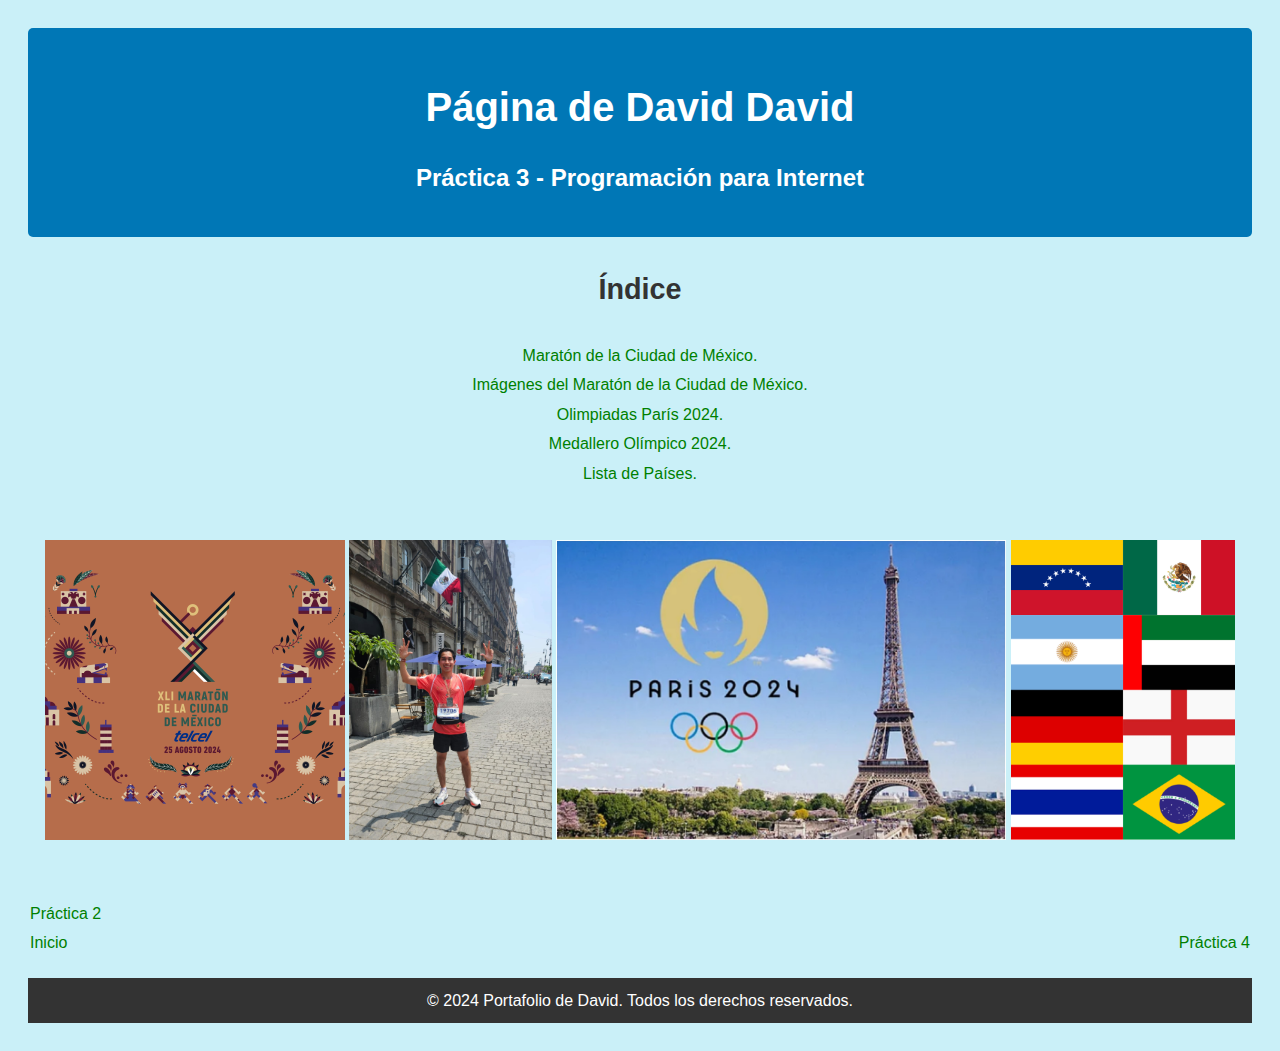
<file: practica3/index.html>
<!DOCTYPE html>
<html lang="en">
<head>
    <meta charset="UTF-8">
    <meta name="viewport" content="width=device-width, initial-scale=1.0">
    <title>Inicio</title>
    <link rel="stylesheet" href="../proyectoMT.css">
</head>
<body>
    <header>
    <h1>Página de David David</h1>
    <h2>Práctica 3 - Programación para Internet </h2>
    </header>
    <h3 id="index">Índice</h3>
    <div>
        <a href="https://maraton.cdmx.gob.mx/" target="_blank">Maratón de la Ciudad de México.</a><br>
        <a href="Imagenes.html">Imágenes del Maratón de la Ciudad de México.</a><br>
        <a href="https://olympics.com/en/paris-2024/olympic-games" target="_blank">Olimpiadas París 2024.</a><br>
        <a href="EstiloExterno.html">Medallero Olímpico 2024.</a><br>
        <a href="Tabla.html">Lista de Países.</a><br>
    </div>
    <br><br>
    <div>
        <img src="mar.png" alt="Link muerto" height="300px">
        <img src="portada.jpg" alt="Link muerto" height="300px">
        <img src="paris.jpg" alt="Link muerto" height="300px" >
        <img src="banderas.png" alt="Link muerto" height="300px" >
    </div>
    <br><br>
    <a href="../practica2/Elementos.html">Práctica 2</a><br>
    <a href="../proyectoMT.html">Inicio</a>
    <a id="despues" href="../practica4/practica4.html">Práctica 4</a>
    <footer>
      <p>&copy; 2024 Portafolio de David. Todos los derechos reservados.</p>
    </footer>
</body>
</html>
</file>
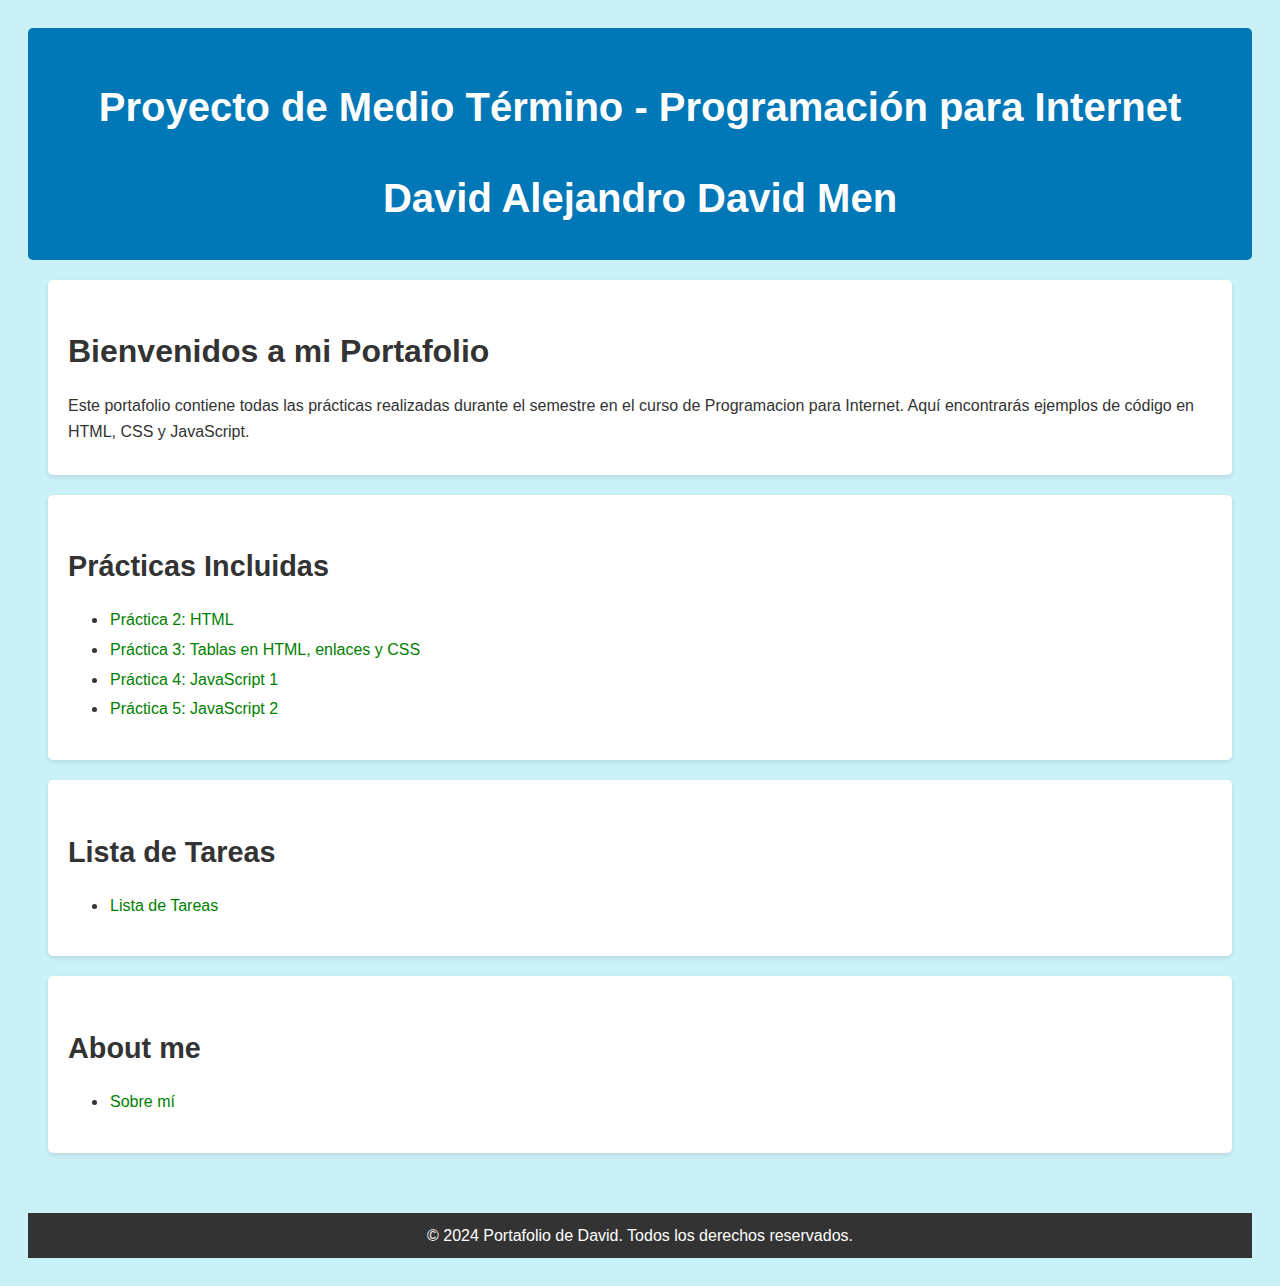
<file: proyectoMT.html>
<!DOCTYPE html>
<html lang="es">
<head>
  <meta charset="UTF-8">
  <meta name="viewport" content="width=device-width, initial-scale=1.0">
  <title>Portafolio Personal - David</title>
  <link rel="stylesheet" href="proyectoMT.css"> <!-- Este es tu archivo CSS externo -->
</head>
<body>

  <!-- Cabecera -->
  <header>
    <h1>Proyecto de Medio Término - Programación para Internet</h1>
    <h1>David Alejandro David Men</h1>
  </header>

  <!-- Contenido principal -->
  <main class="container">
    <section>
      <h2>Bienvenidos a mi Portafolio</h2>
      <p>Este portafolio contiene todas las prácticas realizadas durante el semestre en el curso de Programacion para Internet. Aquí encontrarás ejemplos de código en HTML, CSS y JavaScript.</p>
    </section>

    <section>
      <h3>Prácticas Incluidas</h3>
      <ul>
        <li><a href="practica2/Elementos.html">Práctica 2: HTML</a></li>
        <li><a href="practica3/index.html">Práctica 3: Tablas en HTML, enlaces y CSS</a></li>
        <li><a href="practica4/practica4.html">Práctica 4: JavaScript 1</a></li>
        <li><a href="practica5/practica5.html">Práctica 5: JavaScript 2</a></li>
      </ul>
    </section>

    <section>
      <h3>Lista de Tareas</h3>
      <ul>
        <li><a href="tareas/tareas.html">Lista de Tareas</a></li>
      </ul>
    </section>

    <section>
      <h3>About me</h3>
      <ul>
        <li><a href="about/QuienSoy.html">Sobre mí</a></li>
      </ul>
    </section>
  </main>

  <!-- Footer -->
  <footer>
    <p>&copy; 2024 Portafolio de David. Todos los derechos reservados.</p>
  </footer> 

</body>
</html>
</file>
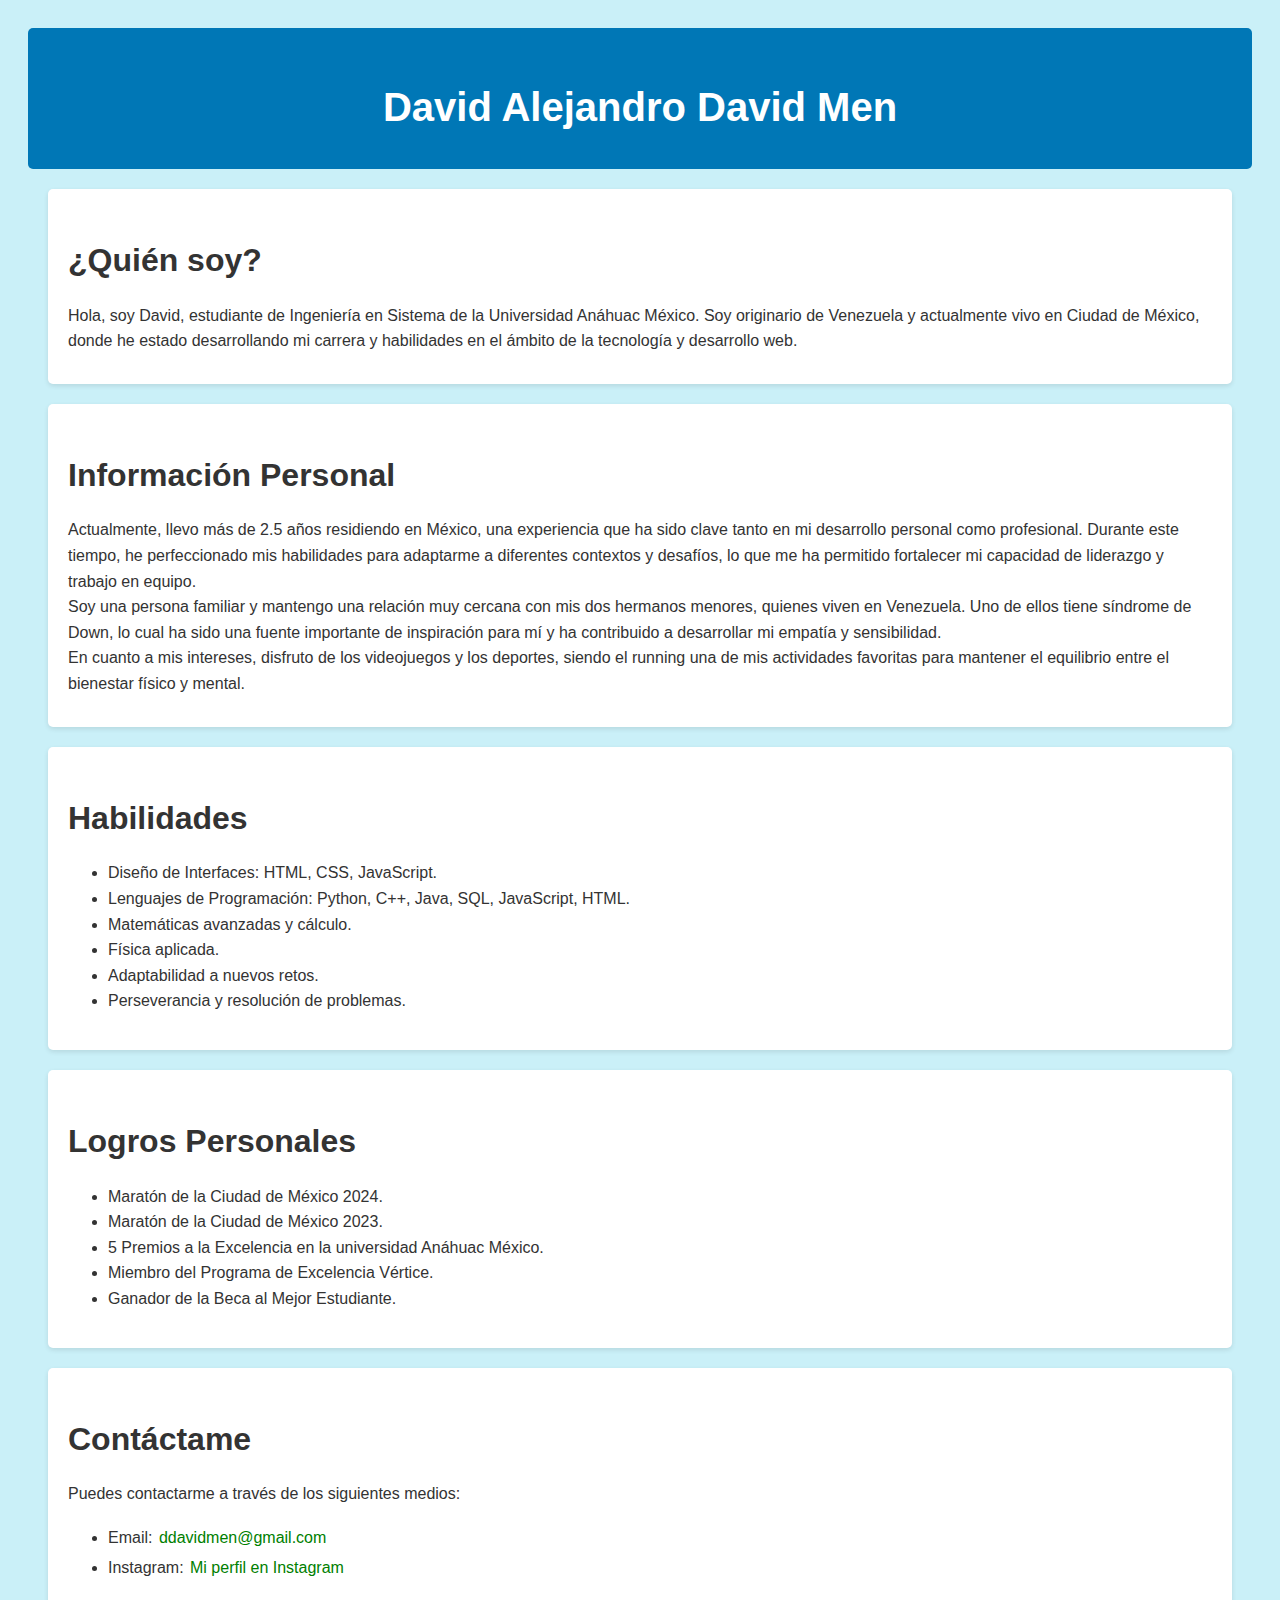
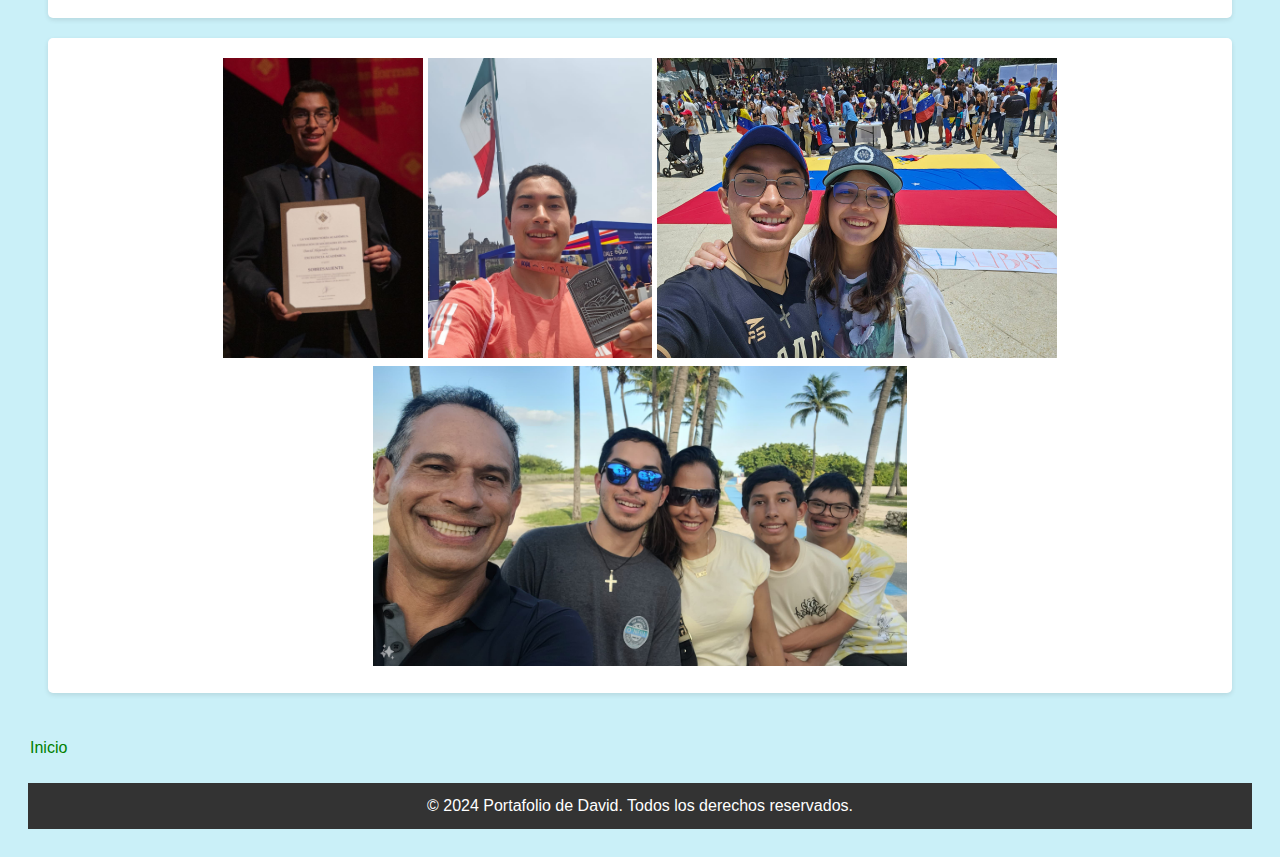
<file: about/QuienSoy.html>
<!DOCTYPE html>
<html lang="es">
<head>
  <meta charset="UTF-8">
  <meta name="viewport" content="width=device-width, initial-scale=1.0">
  <title>David David</title>
  <link rel="stylesheet" href="../proyectoMT.css"> 
</head>
<body>

  <header>
    <h1>David Alejandro David Men</h1>
  </header>

  <main class="container">
    <section>
      <h2>¿Quién soy?</h2>
      <p>
        Hola, soy David, estudiante de Ingeniería en Sistema de la Universidad Anáhuac México. 
        Soy originario de Venezuela y actualmente vivo en Ciudad de México, donde 
        he estado desarrollando mi carrera y habilidades en el ámbito de la tecnología y desarrollo web.
      </p>
    </section>

    <section>
      <h2>Información Personal</h2>
      <p>
        Actualmente, llevo más de 2.5 años residiendo en México, una experiencia que ha sido clave tanto en mi desarrollo personal como profesional. Durante este tiempo, 
        he perfeccionado mis habilidades para adaptarme a diferentes contextos y desafíos, lo que me ha permitido fortalecer mi capacidad de liderazgo y trabajo en equipo.<br>
        Soy una persona familiar y mantengo una relación muy cercana con mis dos hermanos menores, quienes viven en Venezuela. Uno de ellos tiene síndrome de Down, 
        lo cual ha sido una fuente importante de inspiración para mí y ha contribuido a desarrollar mi empatía y sensibilidad.<br>
        En cuanto a mis intereses, disfruto de los videojuegos y los deportes, siendo el running una de mis actividades favoritas 
        para mantener el equilibrio entre el bienestar físico y mental.
      </p>
    </section>
    <section>
      <h2>Habilidades</h2>
      <ul>
        <li>Diseño de Interfaces: HTML, CSS, JavaScript.</li>
        <li>Lenguajes de Programación: Python, C++, Java, SQL, JavaScript, HTML. </li>
        <li>Matemáticas avanzadas y cálculo.</li>
        <li>Física aplicada.</li>
        <li>Adaptabilidad a nuevos retos.</li>
        <li>Perseverancia y resolución de problemas.</li>
      </ul>
</section>
    <section>
      <h2>Logros Personales</h2>
      <ul>
        <li>Maratón de la Ciudad de México 2024.</li>
        <li>Maratón de la Ciudad de México 2023.</li>
        <li>5 Premios a la Excelencia en la universidad Anáhuac México.</li>
        <li>Miembro del Programa de Excelencia Vértice.</li>
        <li>Ganador de la Beca al Mejor Estudiante.</li>
      </ul>
    </section>

<section>
    <h2>Contáctame</h2>
    <p>Puedes contactarme a través de los siguientes medios:</p>
    <ul>
      <li>Email: <a href="mailto:ddavidmen@gmail.com">ddavidmen@gmail.com</a></li>
      <li>Instagram: <a href="https://www.instagram.com/ddavidmen/" target="_blank">Mi perfil en Instagram</a></li>
    </ul>
  </section>
<section>
  <div>
    <img src="foto1.jpg" alt="Link muerto" height="300px">
    <img src="foto3.jpg" alt="Link muerto" height="300px">
    <img src="foto4.jpg" alt="Link muerto" height="300px" >
    <img src="foto2.jpg" alt="Link muerto" height="300px" >
</div>
</section>

  </main>
  <a href="../proyectoMT.html">Inicio</a>
  <footer>
    <p>&copy; 2024 Portafolio de David. Todos los derechos reservados.</p>
  </footer>

</body>
</html>
</file>
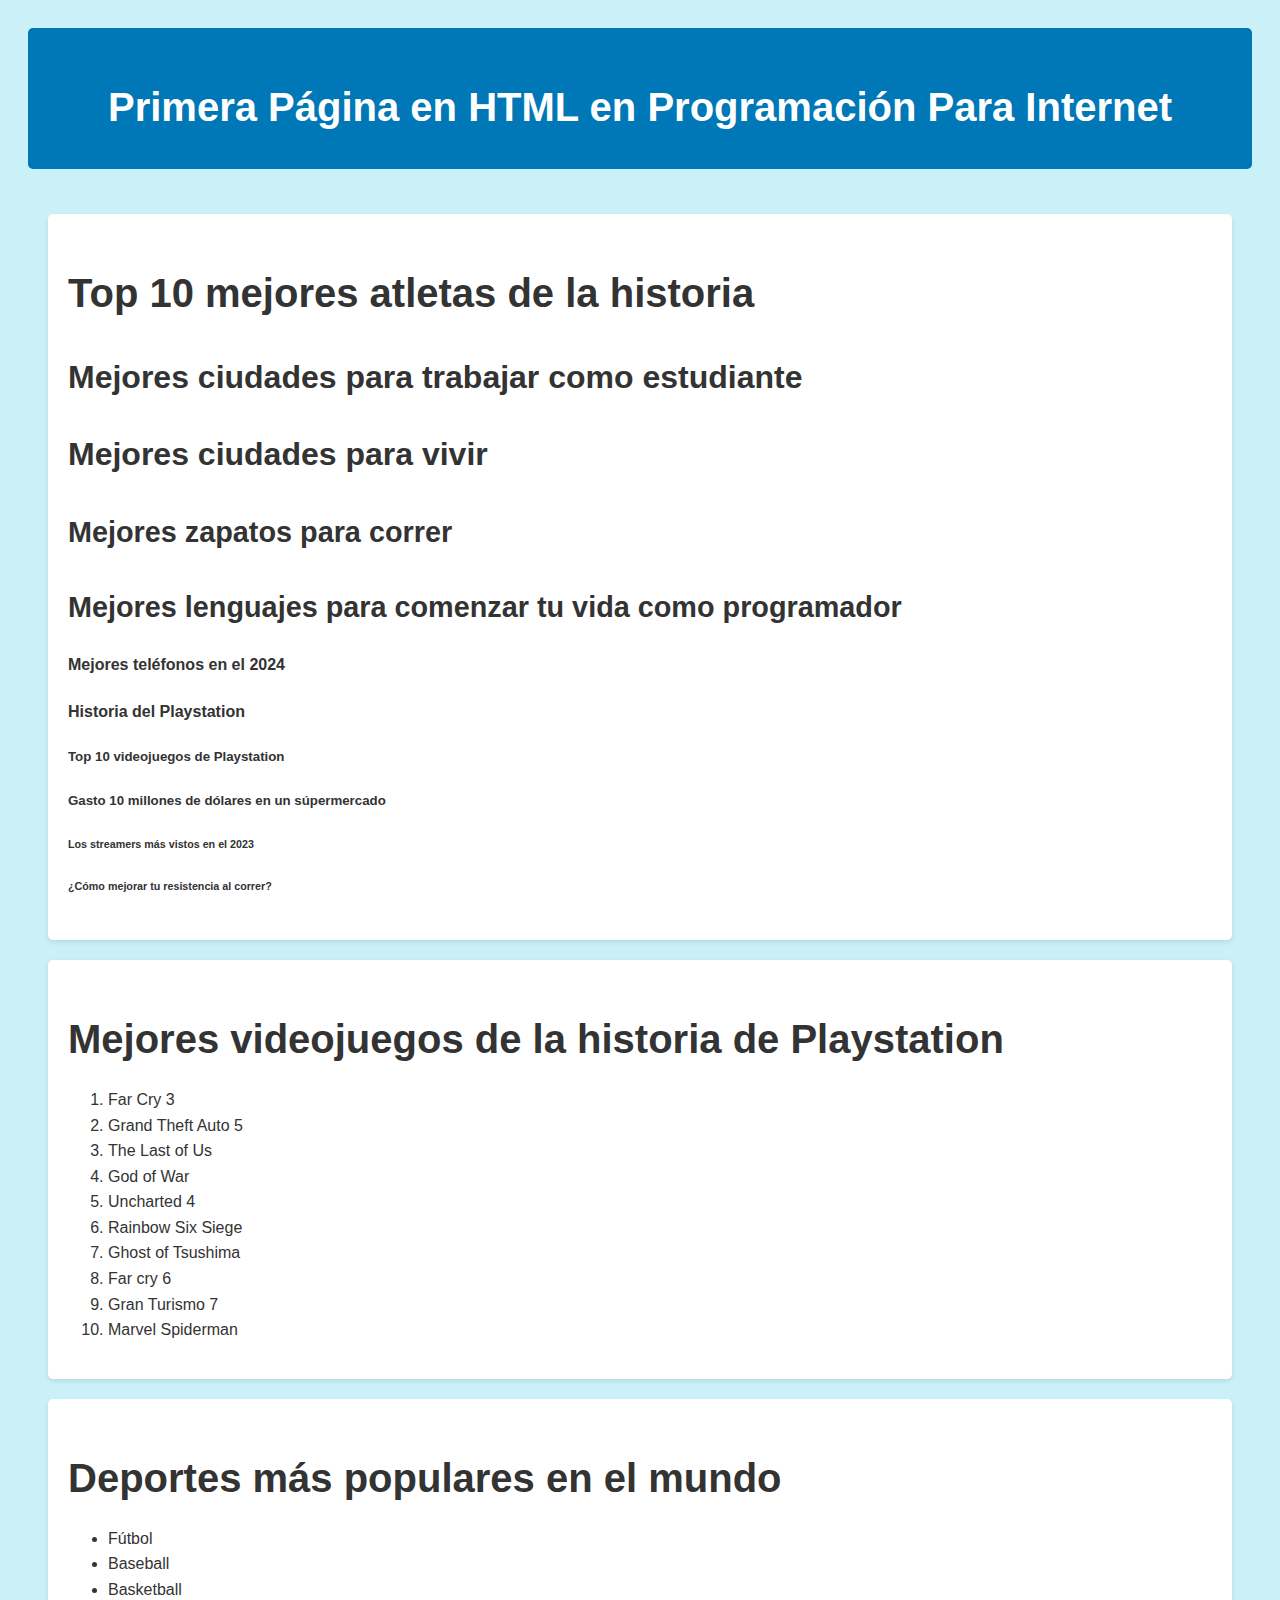
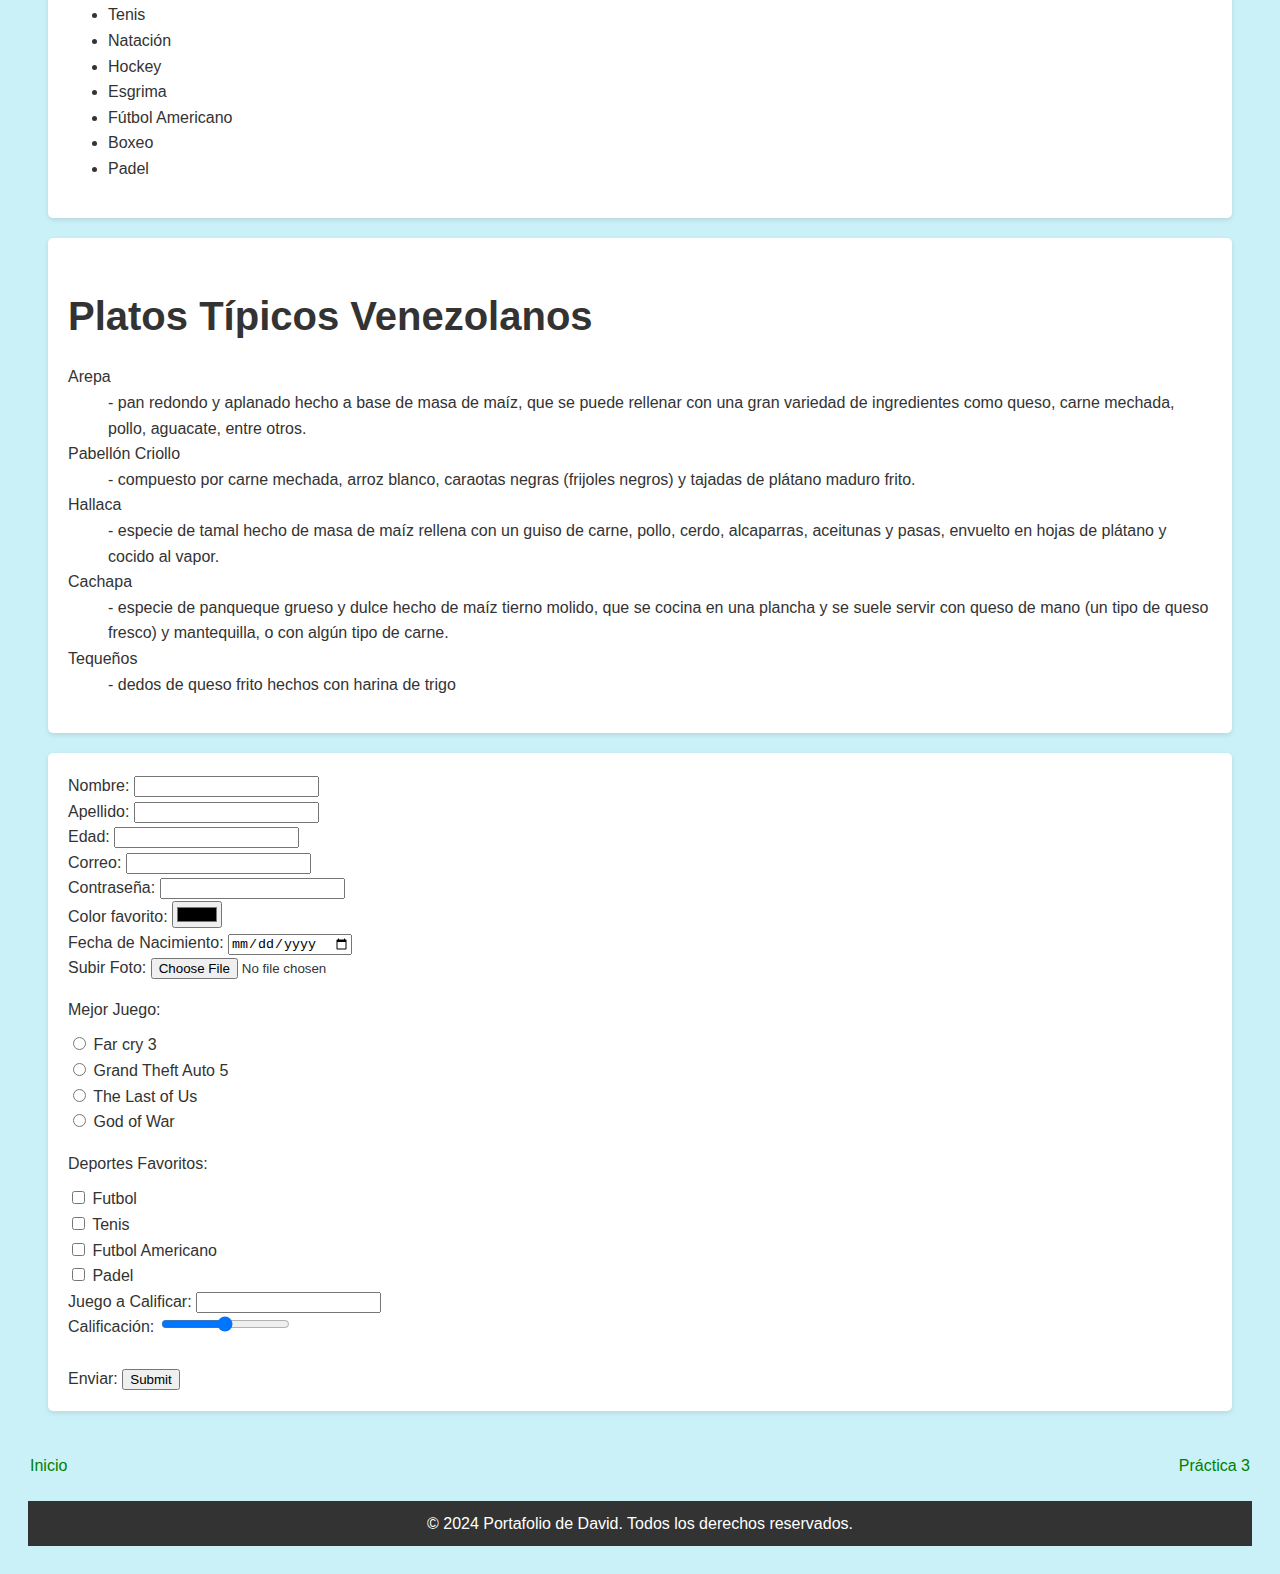
<file: practica2/Elementos.html>
<!DOCTYPE html>
<html lang="en">

<head>
  <meta charset="UTF-8">
  <meta name="viewport" content="width=device-width, initial-scale=1.0">
  <title>Práctica 2</title>
  <link rel="stylesheet" href="../proyectoMT.css">
</head>

<body>
  <!--Encabezados-->
  <header>
    <h1>Primera Página en HTML en Programación Para Internet</h1>
  </header>
  <br>
  <main class="container">
  <section>
    <h1>Top 10 mejores atletas de la historia</h1>
    <h2>Mejores ciudades para trabajar como estudiante</h2>
    <h2>Mejores ciudades para vivir</h2>
    <h3>Mejores zapatos para correr</h3>
    <h3>Mejores lenguajes para comenzar tu vida como programador</h3>
    <h4>Mejores teléfonos en el 2024</h4>
    <h4>Historia del Playstation</h4>
    <h5>Top 10 videojuegos de Playstation</h5>
    <h5>Gasto 10 millones de dólares en un súpermercado</h5>
    <h6>Los streamers más vistos en el 2023</h6>
    <h6>¿Cómo mejorar tu resistencia al correr?</h6>
  </section>

  <section>
    <!--Lista ordenada-->
    <h1>Mejores videojuegos de la historia de Playstation</h1>
    <ol>
      <li>Far Cry 3</li>
      <li>Grand Theft Auto 5</li>
      <li>The Last of Us</li>
      <li>God of War</li>
      <li>Uncharted 4</li>
      <li>Rainbow Six Siege</li>
      <li>Ghost of Tsushima</li>
      <li>Far cry 6</li>
      <li>Gran Turismo 7</li>
      <li>Marvel Spiderman</li>
    </ol>
  </section>
  <!--Lista no ordenada-->
  <section>
    <h1>Deportes más populares en el mundo</h1>
    <ul>
      <li>Fútbol</li>
      <li>Baseball</li>
      <li>Basketball</li>
      <li>Tenis</li>
      <li>Natación</li>
      <li>Hockey</li>
      <li>Esgrima</li>
      <li>Fútbol Americano</li>
      <li>Boxeo</li>
      <li>Padel</li>
    </ul>
  </section>
  <section>
    <!--Lista descriptiva-->
    <h1>Platos Típicos Venezolanos</h1>
    <dl>
      <dt>Arepa</dt>
      <dd>- pan redondo y aplanado hecho a base de masa de maíz, que se puede rellenar con una gran variedad de
        ingredientes como queso,
        carne mechada, pollo, aguacate, entre otros.</dd>
      <dt>Pabellón Criollo</dt>
      <dd>- compuesto por carne mechada, arroz blanco, caraotas negras (frijoles negros) y tajadas de plátano maduro
        frito. </dd>
      <dt>Hallaca</dt>
      <dd>- especie de tamal hecho de masa de maíz rellena con un guiso de carne, pollo, cerdo, alcaparras, aceitunas y
        pasas,
        envuelto en hojas de plátano y cocido al vapor.</dd>
      <dt>Cachapa</dt>
      <dd>- especie de panqueque grueso y dulce hecho de maíz tierno molido, que se cocina en una plancha y se suele
        servir con queso de
        mano (un tipo de queso fresco) y mantequilla, o con algún tipo de carne.</dd>
      <dt>Tequeños</dt>
      <dd>- dedos de queso frito hechos con harina de trigo</dd>
    </dl>
  </section>
  <!--Formulario-->
  <section>
    <form action="#">
      Nombre: <input type="text"> <br>
      Apellido: <input type="text"> <br>

      Edad: <input type="number"> <br>
      Correo: <input type="email"> <br>
      Contraseña: <input type="password"> <br>
      Color favorito: <input type="color"> <br>
      Fecha de Nacimiento: <input type="date"><br>
      Subir Foto: <input type="file"><br>
      <p>Mejor Juego: </p>
      <input type="radio" name="juego"> Far cry 3 <br>
      <input type="radio" name="juego"> Grand Theft Auto 5 <br>
      <input type="radio" name="juego"> The Last of Us <br>
      <input type="radio" name="juego"> God of War <br>

      <p>Deportes Favoritos: </p>
      <input type="checkbox" name="deporte"> Futbol <br>
      <input type="checkbox" name="deporte"> Tenis <br>
      <input type="checkbox" name="deporte"> Futbol Americano <br>
      <input type="checkbox" name="deporte"> Padel <br>

      Juego a Calificar: <input type="text"> <br>
      Calificación: <input type="range" min="0" max="100" step="10"><br>
      <br>
      Enviar: <input type="submit"> <br>
    </form>
  </section>
  </main>
  <a href="../proyectoMT.html">Inicio</a>
  <a id="despues" href="../practica3/index.html">Práctica 3</a>
  <footer>
    <p>&copy; 2024 Portafolio de David. Todos los derechos reservados.</p>
  </footer>
</body>

</html>
</file>
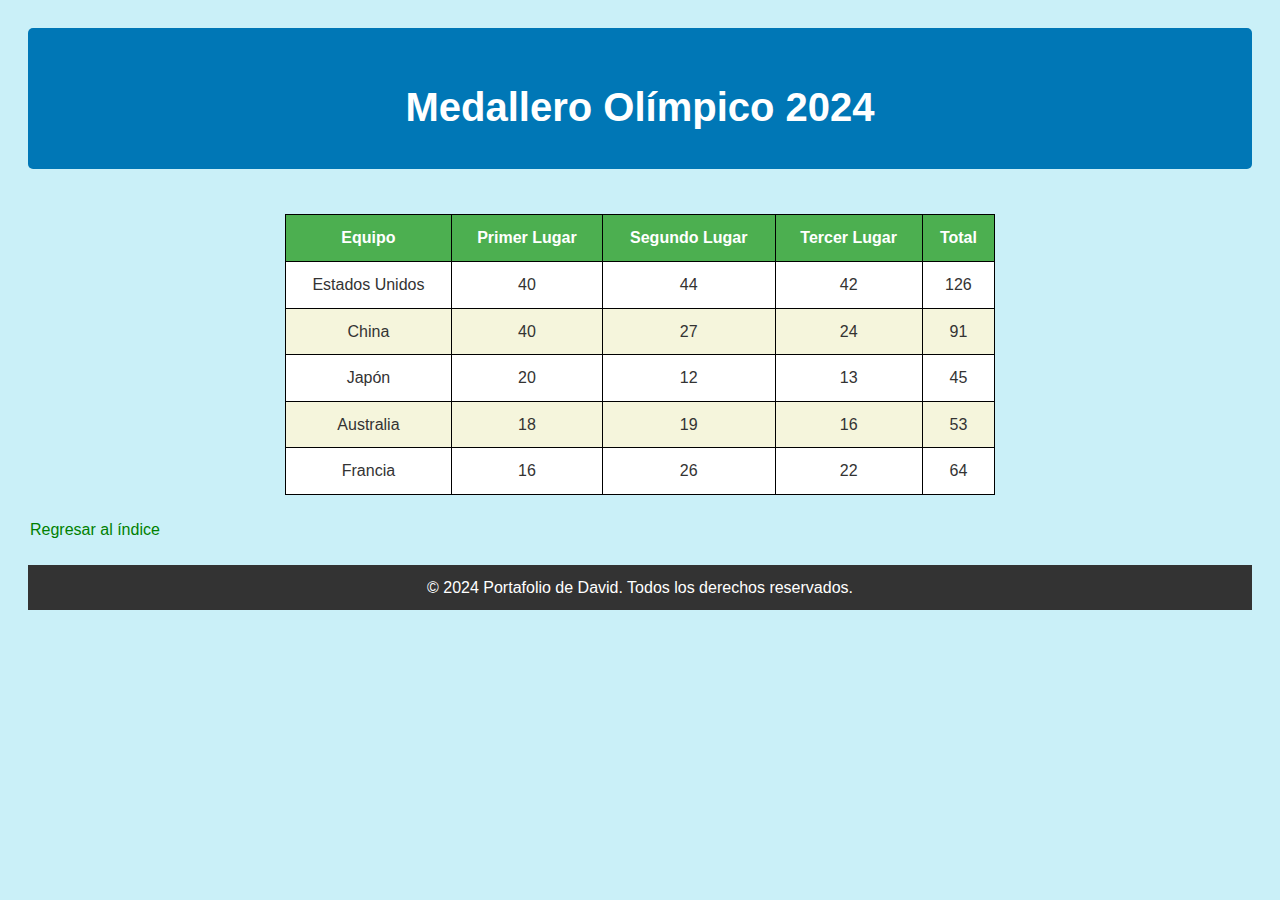
<file: practica3/EstiloExterno.html>
<!DOCTYPE html>
<html lang="en">
<head>
    <meta charset="UTF-8">
    <meta name="viewport" content="width=device-width, initial-scale=1.0">
    <title>Medallero</title>
    <link rel="stylesheet" href="../proyectoMT.css">
    <link rel="stylesheet" href="../tablasMT.css">
</head>
<body>
    <header>
    <h1 class="medalla">Medallero Olímpico 2024</h1>
</header>
<br>
<main class="container">
    <table>
        <tr >
            <th>Equipo</th>
            <th>Primer Lugar</th>
            <th>Segundo Lugar</th>
            <th>Tercer Lugar</th>
            <th>Total</th>
        </tr>
        <tr id="renglon1">
            <td>Estados Unidos</td>
            <td>40</td>
            <td>44</td>
            <td>42</td>
            <td>126</td>
        </tr>
        <tr id="renglon2">
            <td>China</td>
            <td>40</td>
            <td>27</td>
            <td>24</td>
            <td>91</td>
        </tr>
        <tr id="renglon1">
            <td>Japón</td>
            <td>20</td>
            <td>12</td>
            <td>13</td>
            <td>45</td>
        </tr>
        <tr id="renglon2">
            <td>Australia</td>
            <td>18</td>
            <td>19</td>
            <td>16</td>
            <td>53</td>
        </tr>
        <tr id="renglon1">
            <td>Francia</td>
            <td>16</td>
            <td>26</td>
            <td>22</td>
            <td>64</td>
        </tr>   
    </table>
</main>
    <a href="index.html">Regresar al índice</a>
    <footer>
        <p>&copy; 2024 Portafolio de David. Todos los derechos reservados.</p>
      </footer>
</body>
</html>
</file>
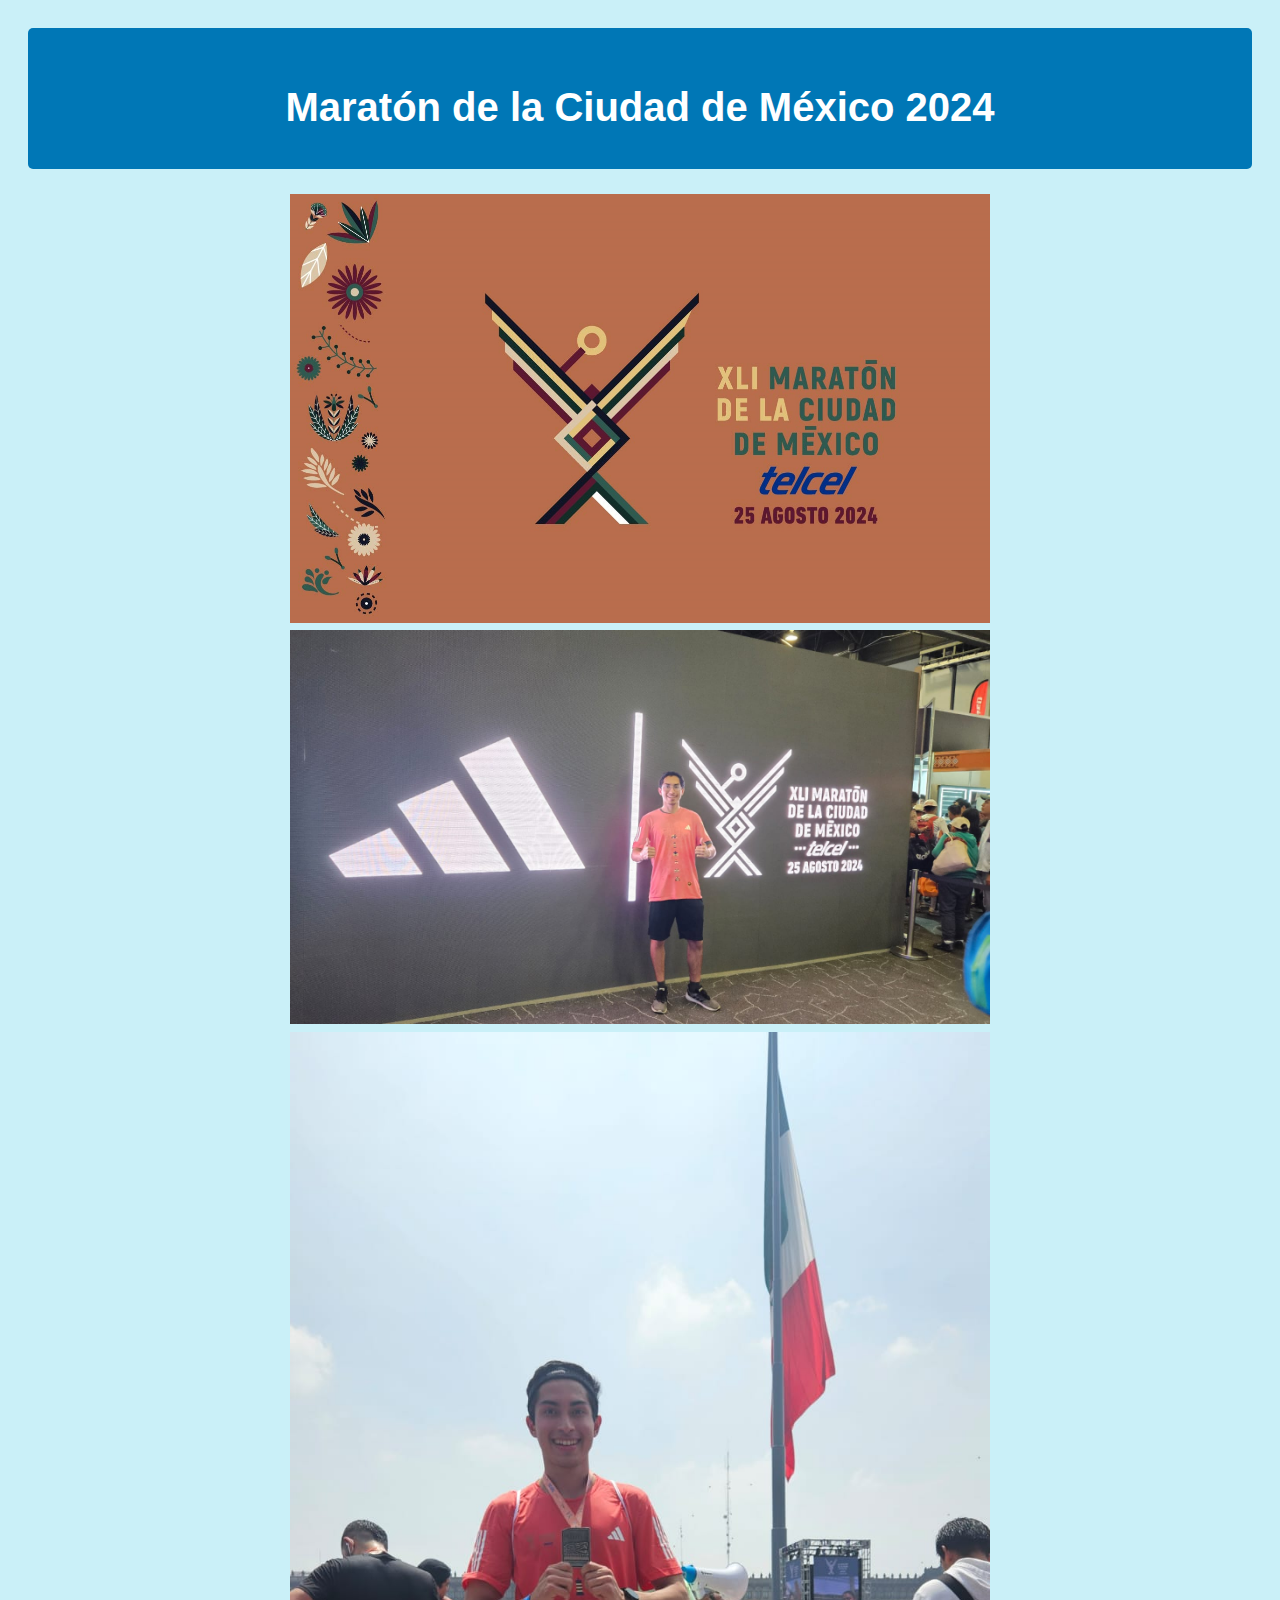
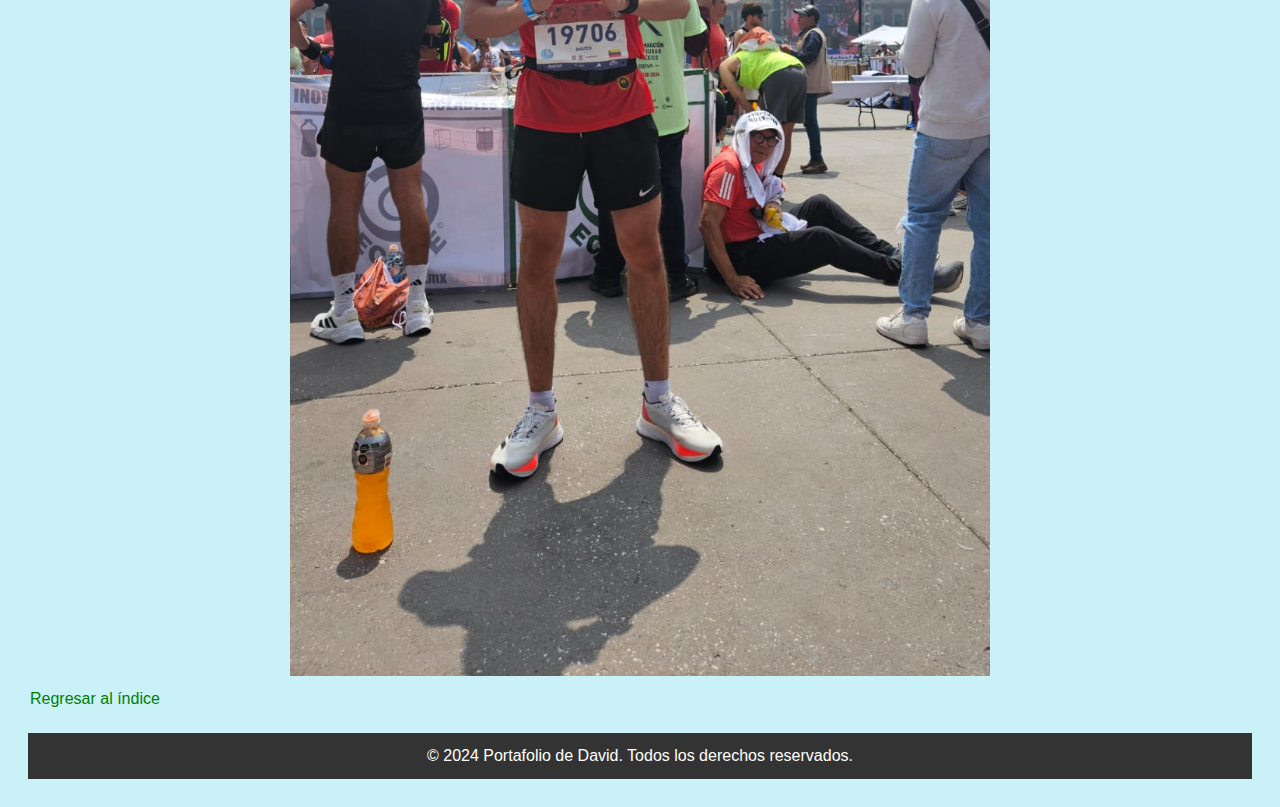
<file: practica3/Imagenes.html>
<!DOCTYPE html>
<html lang="en">

<head>
    <meta charset="UTF-8">
    <meta name="viewport" content="width=device-width, initial-scale=1.0">
    <title>Imágenes</title>
    <link rel="stylesheet" href="../proyectoMT.css">
</head>

<body>
    <header>
        <h1>Maratón de la Ciudad de México 2024</h1>
    </header>
    <br>
    <div class="imagenes"><img src="maraton.png" alt="Link muerto" width="700px"></div>
    <div class="imagenes"><img src="antes.jpg" alt="Link muerto" width="700px"></div>
    <div class="imagenes"><img src="despues.jpg" alt="Link muerto" width="700px"></div>

    <a href="index.html">Regresar al índice</a>
    <footer>
        <p>&copy; 2024 Portafolio de David. Todos los derechos reservados.</p>
      </footer>
</body>

</html>
</file>
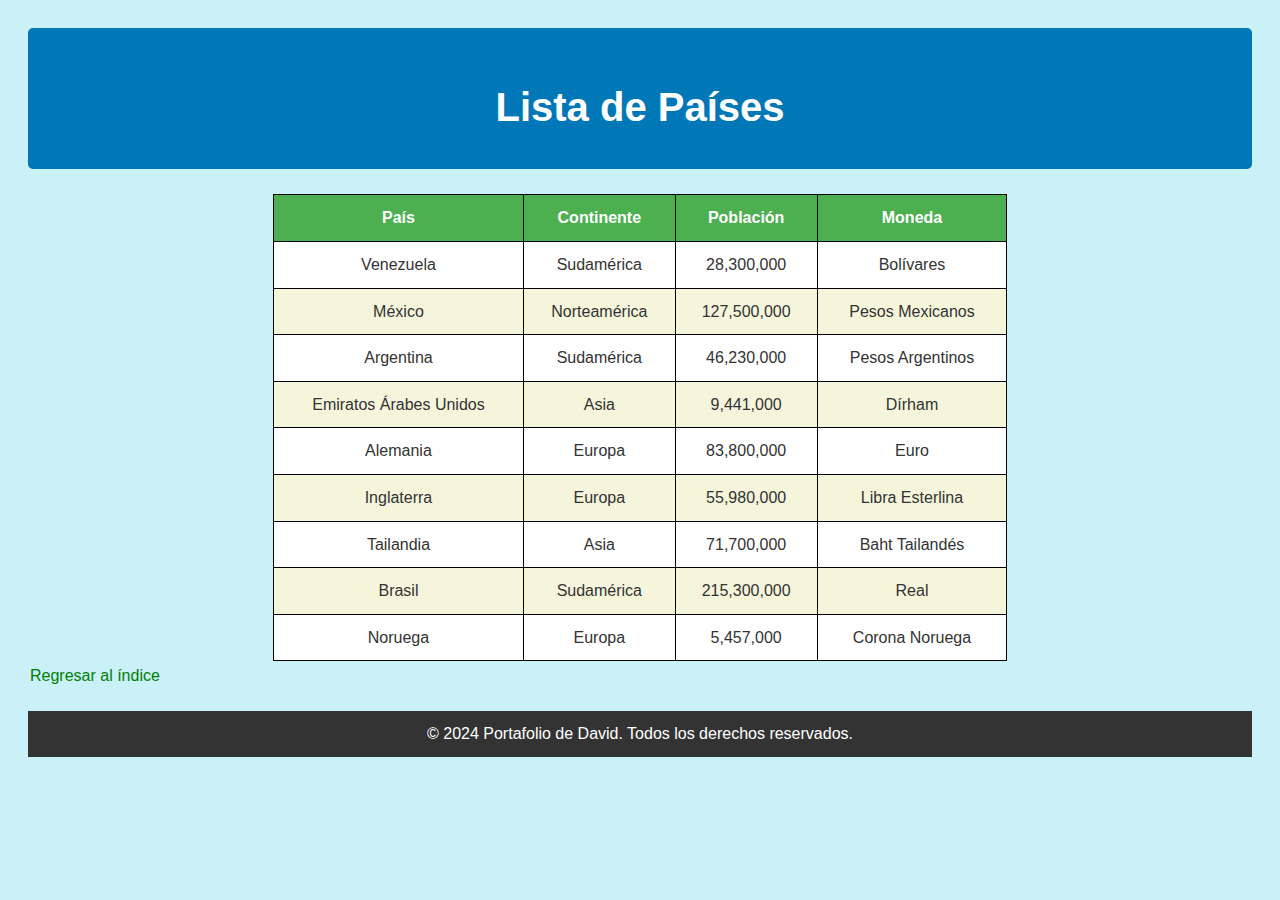
<file: practica3/Tabla.html>
<!doctype html>
<html lang="es">

<head>
  <meta charset="UTF-8">
  <title>Países</title>
  <link rel="stylesheet" href="../proyectoMT.css">
  <link rel="stylesheet" href="../tablasMT.css">
</head>

<body>
  <header>
  <h1>Lista de Países</h1>
</header>
<br>
  <table>
    <tr >
      <th>País</th>
      <th>Continente</th>
      <th>Población</th>
      <th>Moneda</th>
    </tr>
    <tr id="renglon1">
      <td>Venezuela</td>
      <td>Sudamérica</td>
      <td>28,300,000</td>
      <td>Bolívares</td>
    </tr>
    <tr id="renglon2">
      <td>México</td>
      <td>Norteamérica</td>
      <td>127,500,000</td>
      <td>Pesos Mexicanos</td>
    </tr>
    <tr id="renglon1">
      <td>Argentina</td>
      <td>Sudamérica</td>
      <td>46,230,000</td>
      <td>Pesos Argentinos</td>
    </tr>
    <tr id="renglon2">
      <td>Emiratos Árabes Unidos</td>
      <td>Asia</td>
      <td>9,441,000</td>
      <td>Dírham</td>
    </tr>
    <tr id="renglon1">
      <td>Alemania</td>
      <td>Europa</td>
      <td>83,800,000</td>
      <td>Euro</td>
    </tr>
    <tr id="renglon2">
      <td>Inglaterra</td>
      <td>Europa</td>
      <td>55,980,000</td>
      <td>Libra Esterlina</td>
    </tr>
    <tr id="renglon1">
      <td>Tailandia</td>
      <td>Asia</td>
      <td>71,700,000</td>
      <td>Baht Tailandés</td>
    </tr>
    <tr id="renglon2">
      <td>Brasil</td>
      <td>Sudamérica</td>
      <td>215,300,000</td>
      <td>Real</td>
    </tr>
    <tr id="renglon1">
      <td>Noruega</td>
      <td>Europa</td>
      <td>5,457,000</td>
      <td>Corona Noruega</td>
    </tr>
  </table>
  <a href="index.html">Regresar al índice</a>
  <footer>
    <p>&copy; 2024 Portafolio de David. Todos los derechos reservados.</p>
  </footer>
</body>
</html>
</file>
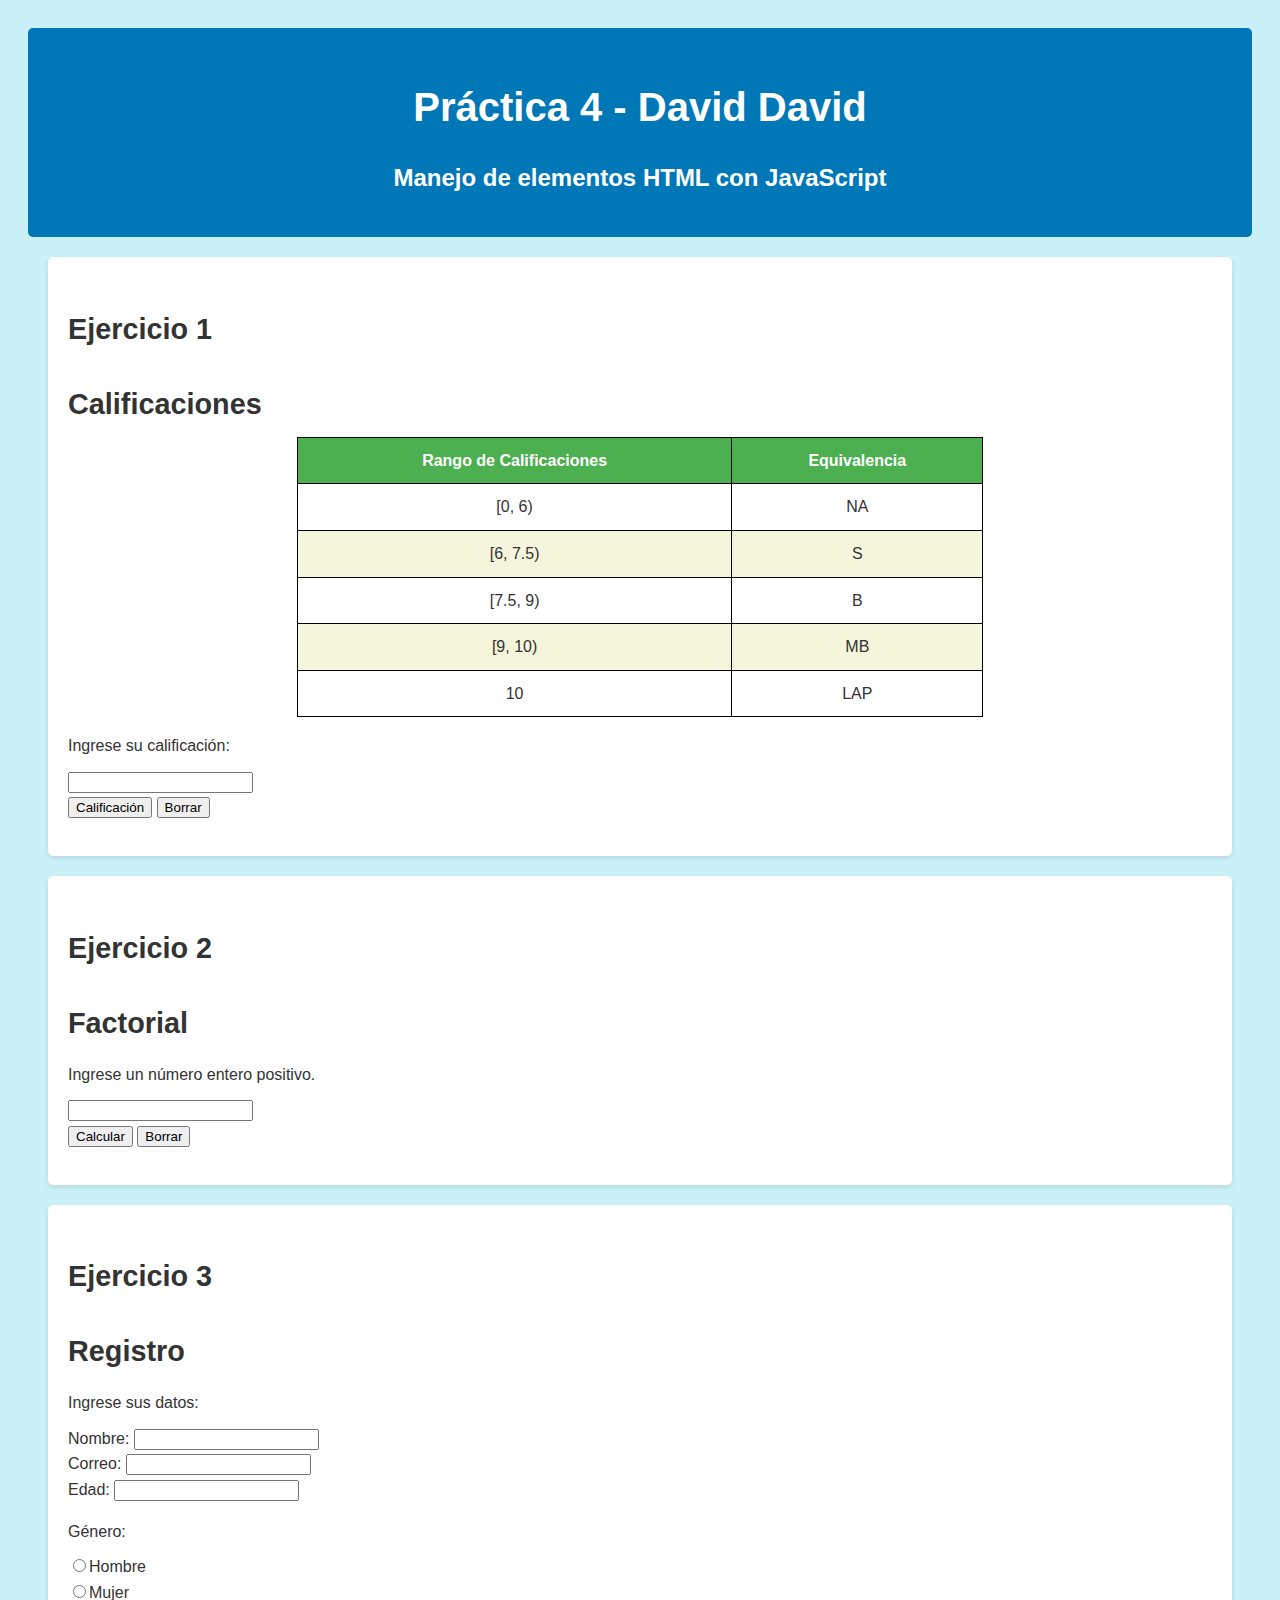
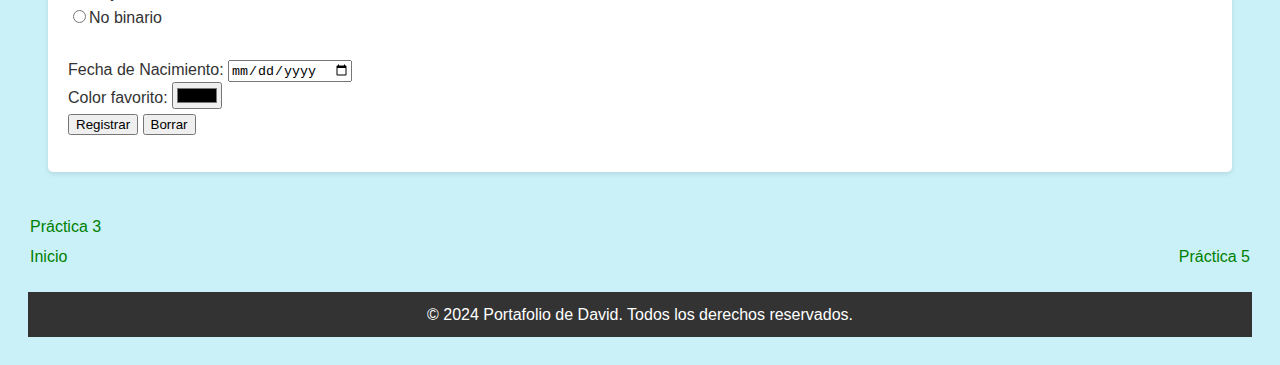
<file: practica4/practica4.html>
<!DOCTYPE html>
<html lang="en">
<head>
    <meta charset="UTF-8">
    <meta name="viewport" content="width=device-width, initial-scale=1.0">
    <title>Práctica 4</title>
    <script type="text/javascript" src="practica4.js"></script>
    <link rel="stylesheet" href="../proyectoMT.css">
    <link rel="stylesheet" href="../tablasMT.css">
</head>
<body>
  <header>
    <h1>Práctica 4 - David David</h1>
    <h2>Manejo de elementos HTML con JavaScript</h2>
  </header>
  <main class="container">
    <section>
    <h3>Ejercicio 1</h3>
    <h3>Calificaciones</h3>
    <table>
        <tr>
          <th>Rango de Calificaciones</th>
          <th>Equivalencia</th>
        </tr>
        <tr>
          <td>[0, 6)</td>
          <td>NA</td>
        </tr>
        <tr  id="renglon2">
          <td>[6, 7.5)</td>
          <td>S</td>
        </tr>
        <tr>
          <td>[7.5, 9)</td>
          <td>B</td>
        </tr>
        <tr id="renglon2">
          <td>[9, 10)</td>
          <td>MB</td>
        </tr>
        <tr>
          <td>10</td>
          <td>LAP</td>
        </tr>
      </table>
    <p>Ingrese su calificación:</p>
    <form action="">
        <input type="number" min="0" id="numero">
    </form>
    <button onclick="Calcular()">Calificación</button>
    <button onclick="borrar1()">Borrar</button>
    <p id="resultado1"></p>
  </section>
  <section>
    <h3>Ejercicio 2</h3>
    <h3>Factorial</h3>
    <p>Ingrese un número entero positivo.</p>
    <form action="">
        <input type="number" id="numero2">
    </form>
    <button onclick="Leer()">Calcular</button>
    <button onclick="borrar2()">Borrar</button>

    <p id="resultado2"></p>
  </section>
  <section>
    <h3>Ejercicio 3</h3>
    <h3>Registro</h3>
    <p>Ingrese sus datos:</p>
    <form>
        Nombre: <input type="text" name="name" id="nombre"><br>
        Correo: <input type="email" name="correo" id="correo"> <br>
        Edad: <input type="number" name="ëdad" id="edad"> <br>
        <p>Género: </p>
        <input type="radio" name="gender" id="hombre">Hombre <br> 
        <input type="radio" name="gender" id="mujer">Mujer <br>
        <input type="radio" name="gender" id="otro">No binario <br>
        <br>
        Fecha de Nacimiento: <input type="date" name="fecha" id="fecha"><br>
        Color favorito: <input type="color" name="color" id="color"> <br>
    </form>
    <button type="button" onclick="registro()">Registrar</button>
    <button onclick="borrar3()">Borrar</button>
    <p id="resultado3"></p>
  </section>
  </main>
  <a href="../practica3/index.html">Práctica 3</a><br>
  <a href="../proyectoMT.html">Inicio</a>
  <a id="despues" href="../practica5/practica5.html">Práctica 5</a>
    <footer>
      <p>&copy; 2024 Portafolio de David. Todos los derechos reservados.</p>
    </footer>
</body>
</html>
</file>
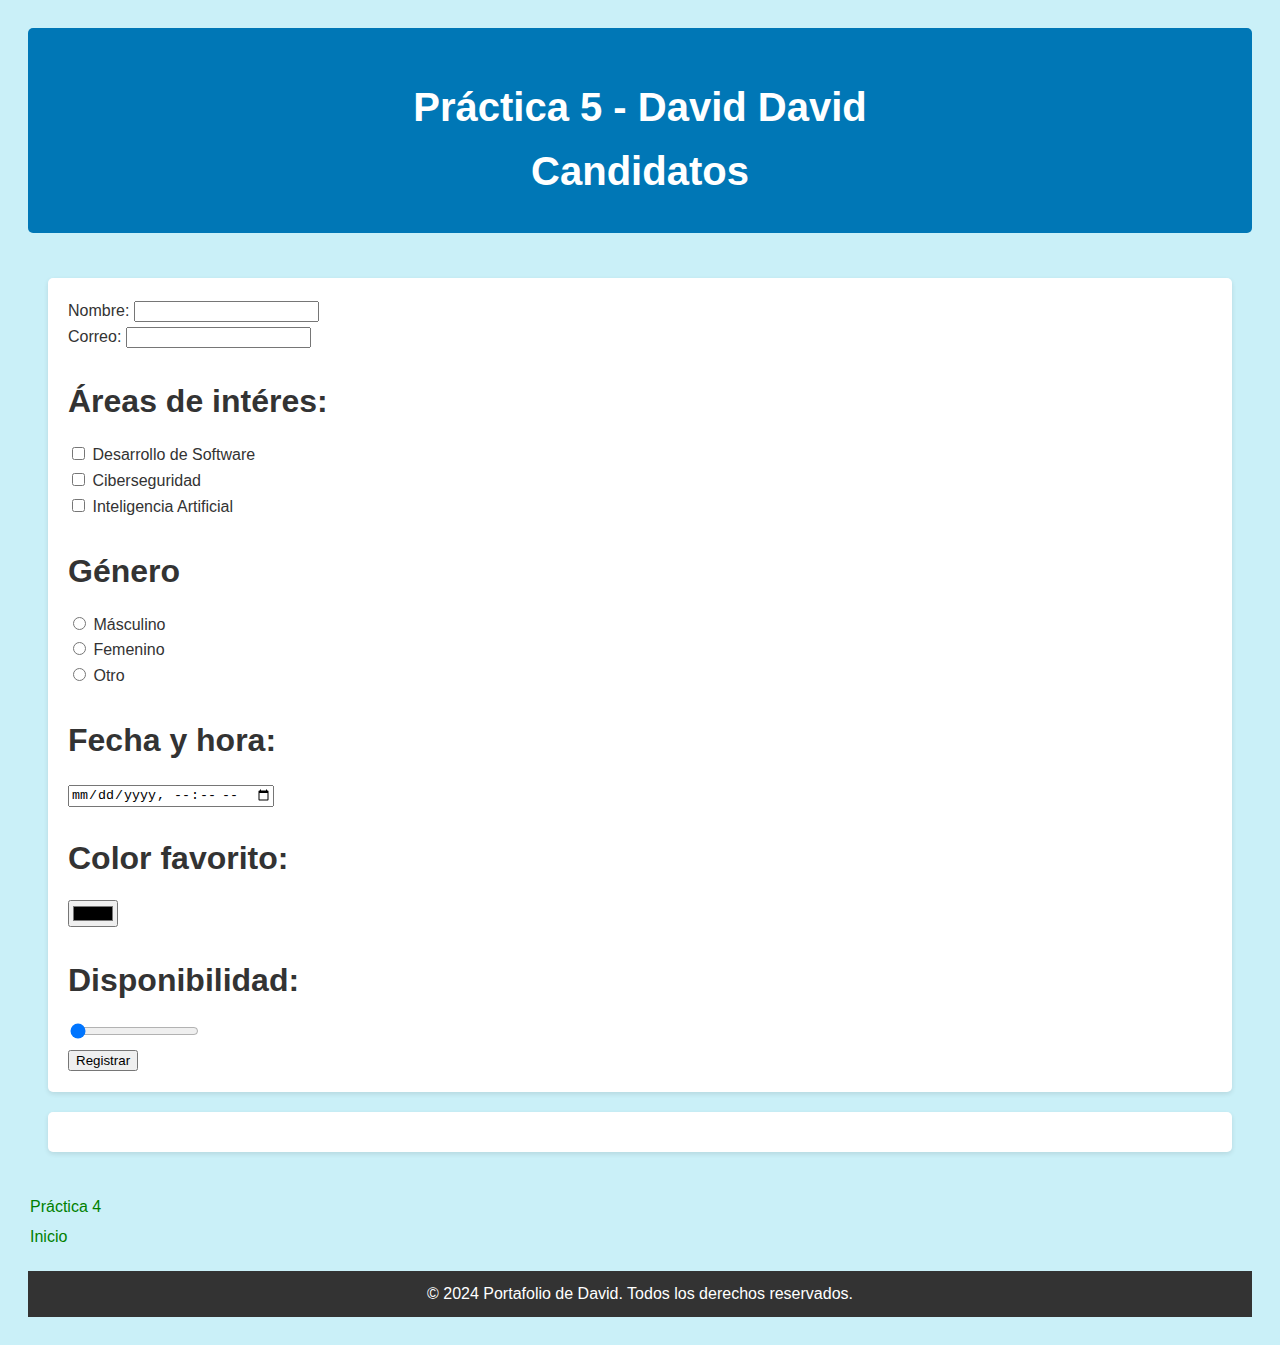
<file: practica5/practica5.html>
<!DOCTYPE html>
<html lang="es">
<head>
    <meta charset="UTF-8">
    <meta name="viewport" content="width=device-width, initial-scale=1.0">
    <link rel="stylesheet" href="../proyectoMT.css">
    <link rel="stylesheet" href="../tablasMT.css">
    <script type="text/javascript" src="practica5.js"></script>
    <title>Tabla Dinámica</title>
</head>
<body>
    <header>
    <h1>Práctica 5 - David David <br>Candidatos</h1>
</header>
<br>
<main class = "container">
    <section>
    <form action="">
        Nombre: <input type = "text" id="nombre" required><br>
        Correo: <input type = "email" id="correo" required><br>
        <h2>Áreas de intéres: </h2>
        <input type="checkbox" id="soft" name="area" value="Desarrollo de Software"> Desarrollo de Software <br>
        <input type="checkbox" id="ciber" name="area" value="Ciberseguridad"> Ciberseguridad <br>
        <input type="checkbox" id="inte" name="area" value="Inteligencia Artificial"> Inteligencia Artificial <br>
        <h2>Género</h2>
        <input type="radio" name="genero" id="masculino" value="Masculino"> Másculino <br>
        <input type="radio" name="genero" id="femenino" value="Femenino"> Femenino <br>
        <input type="radio" name="genero" id="otro" value="Otro"> Otro <br>
        <h2>Fecha y hora: </h2>
        <input type="datetime-local" name="tiempo" id="tiempo"> <br>
        <h2>Color favorito:</h2>
        <input type="color" name="color" id="color"> <br>
        <h2>Disponibilidad:</h2>
        <input type="range" min = "0" max="100" step="10" name="rango"  id="rango" value="0"><br>
    </form>

    <button type="button" onclick="Registro()">Registrar</button>
    </section>
    <section>
    <table id="candidatos"></table> 
</section>
</main>
<a href="../practica4/practica4.html">Práctica 4</a><br>
<a href="../proyectoMT.html">Inicio</a>
    <footer>
        <p>&copy; 2024 Portafolio de David. Todos los derechos reservados.</p>
      </footer>
</body>
</html>
</file>
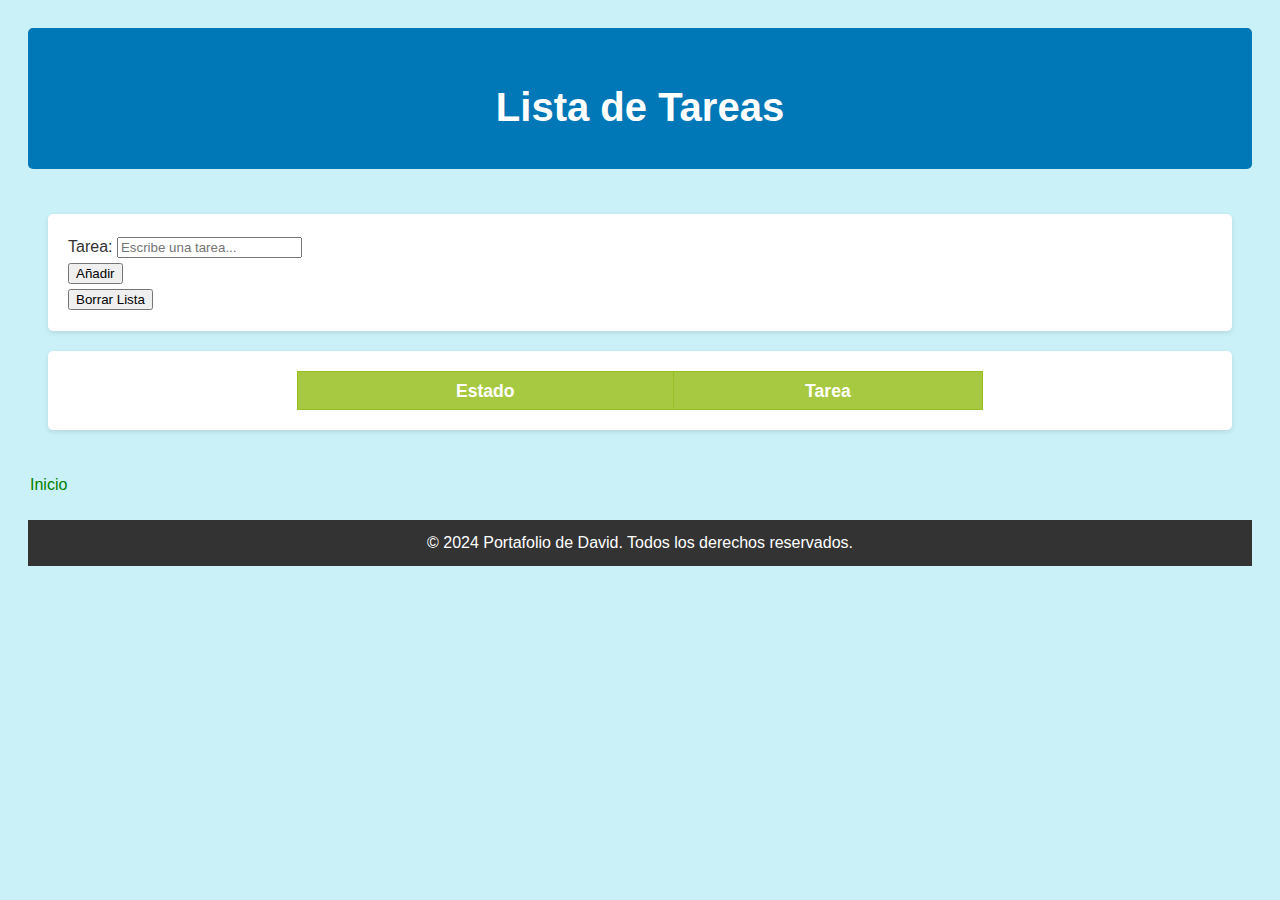
<file: tareas/tareas.html>
<!DOCTYPE html>
<html lang="es">

<head>
    <meta charset="UTF-8">
    <meta name="viewport" content="width=device-width, initial-scale=1.0">
    <link rel="stylesheet" href="../proyectoMT.css">
    <link rel="stylesheet" href="../tablasMT.css">
    <script type="text/javascript" src="tareas.js"></script>
    <title>Tabla Dinámica</title>
</head>

<body>
    <header>
        <h1>Lista de Tareas</h1>
    </header>
    <br>
    <main class="container">
        <section>
            <form action="">
                Tarea: <input type="text" id="tarea" required placeholder="Escribe una tarea..."><br>
            </form>

            <button type="button" onclick="Añadir()">Añadir</button><br>
            <button type="button" onclick="Borrar()">Borrar Lista</button>
        </section>
        <section>
            <table id="tareas">
                <thead>
                    <tr>
                        <th>Estado</th>
                        <th>Tarea</th>
                    </tr>
                </thead>
                <tbody>
                    
                </tbody>
            </table>
        </section>
    </main>
    <a href="../proyectoMT.html">Inicio</a>
    <footer>
        <p>&copy; 2024 Portafolio de David. Todos los derechos reservados.</p>
    </footer>
</body>

</html>
</file>
<file: proyectoMT.css>
body {
    font-family: 'Arial', sans-serif;
    background-color: #CAF0F8;
    color: #333;
    line-height: 1.6;
    padding: 20px;
  }
  
  /* Estilo general para el contenedor principal */
  .container {
    max-width: 1200px;
    margin: 0 auto;
    padding: 20px;
  }
  
  /* Cabecera */
  header {
    background-color: #0077B6;
    color: #fff;
    padding: 20px 0;
    text-align: center;
    border-radius: 5px;
  }
  
  header h1 {
    margin-bottom: 10px;
    font-size: 2.5em;
  }
  
  
  /* SecciÃ³n principal */
  main {
    margin-top: 20px;
  }

  main h1 {
    font-size: 2.5em;
    margin-bottom: 15px;
  }
  
  main h2 {
    font-size: 2em;
    margin-bottom: 15px;
  }
  
  section {
    margin-bottom: 20px;
    padding: 20px;
    background-color: #fff;
    border-radius: 5px;
    box-shadow: 0 2px 5px rgba(0,0,0,0.1);
  }
  
  section h3 {
    font-size: 1.8em;
    margin-bottom: 10px;
  }
  
  section p {
    margin-bottom: 10px;
  }
  h3#index{
    font-size: 1.8em;
    text-align: center;
  }
  
  
  /* Footer */
  footer {
    text-align: center;
    padding: 10px 0;
    background-color: #333;
    color: #fff;
    margin-top: 20px;
  }
  
  footer p {
    margin: 0;
  }
  a#despues{
    float: right;
  }

  div {
    text-align: center;
  }
  a {
    display: inline-block;
    padding: 2px;
  }
  a:link {
    color: green;
    background-color: transparent;
    text-decoration: none;
  }
  a:visited {
    color: rgb(89, 36, 224);
    background-color: transparent;
    text-decoration: none;
  }
  a:hover {
    color: red;
    background-color: transparent;
    text-decoration: underline;
  }
  a:active {
    color: rgb(22, 221, 25);
    background-color: transparent;
    text-decoration: underline;
  }
</file>
<file: tablasMT.css>
/* Estilo de las tablas */
table {
    width: 60%;
    border-collapse: collapse;
    margin-bottom: 20px;
    margin: 0 auto;
  }
  
  table, th, td {
    border: 1px solid #000000;
  }
  
  th, td {
    padding: 10px;
    text-align: center;
  }
  
  th {
    background-color: #4CAF50;
    color: white;
  }
  #renglon1 {
    background-color: white;
  }
  #renglon2 {
    background-color: #f5f5dc;
  }
  #candidatos tr.renglon1:hover td {
    background-color: #f57272;
  }
  #candidatos tr.renglon2:hover td {
    background-color: #f57272;
  }
  #candidatos, #tareas {
    font-family:"Trebuchet MS", Arial, Helvetica, sans-serif;
    width: 60%;
    border-collapse: collapse;
    text-align: center;
  }
  #candidatos td, #candidatos th, #tareas td, #tareas th  {
    font-size: 1em;
    border: 1px solid #98bf21;
    padding: 3px 7px 2px 7px;
  }
  #candidatos th, #tareas th  {
    font-size: 1.1em;
    text-align: center;
    padding-top: 5px;
    padding-bottom: 4px;
    background-color: #A7C942;
    color: #ffffff;
  }
  .tachado {
    text-decoration: line-through;
    color: gray;
  }
  #candidatos tr.renglon1 td, #tareas tr.renglon1 td {
    background-color: #EAF2D3;
  }
  #candidatos tr.renglon2 td, #tareas tr.renglon2 td  {
    background-color: white;
  }
</file>
